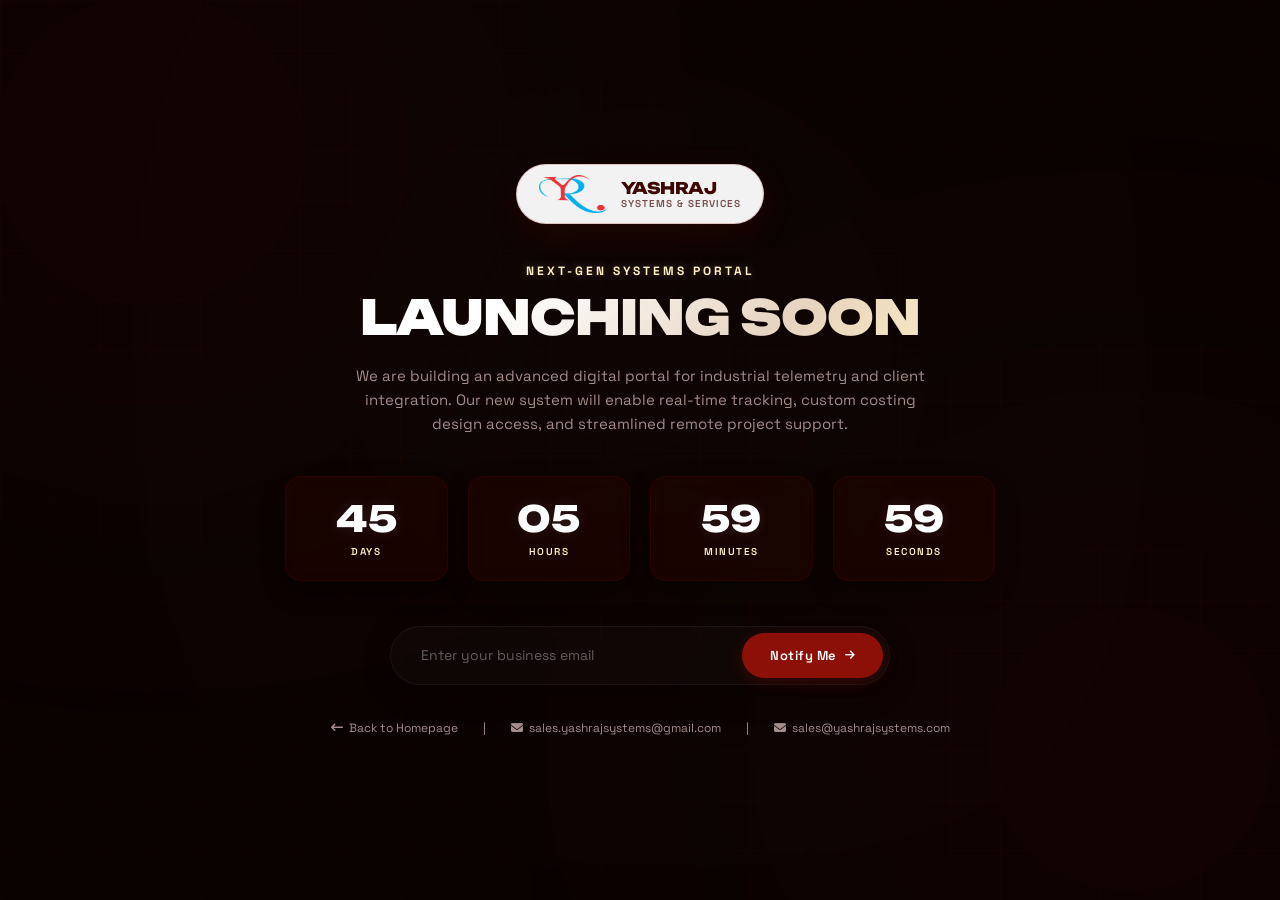
<file: coming-soon.html>
<!DOCTYPE html>
<html lang="en">
<head>
    <meta charset="UTF-8">
    <meta name="viewport" content="width=device-width, initial-scale=1.0">
    <title>Next-Gen Systems Portal | Coming Soon</title>
    <!-- FontAwesome for Premium Icons -->
    <link rel="stylesheet" href="https://cdnjs.cloudflare.com/ajax/libs/font-awesome/6.4.0/css/all.min.css">
    <!-- Google Fonts -->
    <link rel="preconnect" href="https://fonts.googleapis.com">
    <link rel="preconnect" href="https://fonts.gstatic.com" crossorigin>
    <link href="https://fonts.googleapis.com/css2?family=Space+Grotesk:wght@400;500;600;700&family=Unbounded:wght@400;600;800;900&display=swap" rel="stylesheet">
    
    <style>
        :root {
            --bg-darkest: #0a0201;
            --color-crimson: #8C1007;
            --color-maroon: #660B05;
            --color-dark-maroon: #3E0703;
            --color-cream: #FFF0C4;
            --text-muted: #a38c8a;
            --transition-smooth: all 0.5s cubic-bezier(0.16, 1, 0.3, 1);
        }

        * {
            margin: 0;
            padding: 0;
            box-sizing: border-box;
        }

        html, body {
            width: 100%;
            height: 100%;
            background-color: var(--bg-darkest);
            color: #ffffff;
            font-family: 'Space Grotesk', sans-serif;
            overflow: hidden;
            display: flex;
            align-items: center;
            justify-content: center;
            position: relative;
        }

        /* Ambient Glowing Background Elements */
        .glowing-auroras {
            position: absolute;
            inset: 0;
            overflow: hidden;
            z-index: 1;
            pointer-events: none;
        }

        .aurora {
            position: absolute;
            border-radius: 50%;
            filter: blur(140px);
            opacity: 0.15;
            mix-blend-mode: screen;
            animation: floatGlow 15s ease-in-out infinite alternate;
        }

        .aurora-1 {
            width: 500px;
            height: 500px;
            background: radial-gradient(circle, var(--color-crimson) 0%, transparent 80%);
            top: -100px;
            left: -100px;
            animation-delay: 0s;
        }

        .aurora-2 {
            width: 600px;
            height: 600px;
            background: radial-gradient(circle, var(--color-maroon) 0%, transparent 80%);
            bottom: -150px;
            right: -150px;
            animation-delay: -5s;
        }

        .aurora-3 {
            width: 400px;
            height: 400px;
            background: radial-gradient(circle, var(--color-cream) 0%, transparent 80%);
            top: 40%;
            left: 50%;
            transform: translate(-50%, -50%);
            opacity: 0.05;
            animation-duration: 20s;
        }

        @keyframes floatGlow {
            0% {
                transform: translate(0, 0) scale(1);
            }
            100% {
                transform: translate(60px, 40px) scale(1.2);
            }
        }

        /* Grid Overlay for Cybernetic Feel */
        .cyber-grid {
            position: absolute;
            inset: 0;
            background-image: 
                linear-gradient(to right, rgba(140, 16, 7, 0.03) 1px, transparent 1px),
                linear-gradient(to bottom, rgba(140, 16, 7, 0.03) 1px, transparent 1px);
            background-size: 50px 50px;
            z-index: 2;
            pointer-events: none;
        }

        /* Central Content Container */
        .coming-soon-container {
            width: 90%;
            max-width: 750px;
            text-align: center;
            z-index: 10;
            position: relative;
            padding: 40px 20px;
        }

        /* Logo Branding styling */
        .brand-logo-container {
            display: inline-flex;
            align-items: center;
            justify-content: center;
            gap: 14px;
            padding: 10px 22px;
            background: rgba(255, 255, 255, 0.95);
            border: 1.5px solid rgba(140, 16, 7, 0.2);
            border-radius: 50px;
            box-shadow: 0 10px 30px rgba(140, 16, 7, 0.15);
            margin-bottom: 35px;
            transform: translateY(0);
            transition: var(--transition-smooth);
        }

        .brand-logo-container:hover {
            transform: translateY(-3px);
            box-shadow: 0 15px 35px rgba(140, 16, 7, 0.25);
        }

        .logo-img {
            height: 38px;
            width: auto;
            object-fit: contain;
        }

        .logo-text-title {
            font-family: 'Unbounded', sans-serif;
            font-size: 16px;
            font-weight: 800;
            color: var(--color-dark-maroon);
            letter-spacing: -0.5px;
            text-transform: uppercase;
        }

        .logo-text-sub {
            font-family: 'Space Grotesk', sans-serif;
            font-size: 10px;
            color: rgba(62, 7, 3, 0.7);
            font-weight: 600;
            letter-spacing: 1px;
            text-transform: uppercase;
            display: block;
            margin-top: -2px;
            text-align: left;
        }

        /* Headings */
        .subheading-cyber {
            font-family: 'Space Grotesk', sans-serif;
            font-size: 12px;
            font-weight: 700;
            text-transform: uppercase;
            letter-spacing: 0.25em;
            color: var(--color-cream);
            margin-bottom: 12px;
            display: inline-block;
            text-shadow: 0 0 10px rgba(255, 240, 196, 0.3);
        }

        h1 {
            font-family: 'Unbounded', sans-serif;
            font-size: clamp(28px, 6vw, 48px);
            font-weight: 900;
            text-transform: uppercase;
            line-height: 1.1;
            letter-spacing: -1px;
            margin-bottom: 20px;
            background: linear-gradient(135deg, #ffffff 30%, #e6d3c0 70%, var(--color-cream) 100%);
            -webkit-background-clip: text;
            -webkit-text-fill-color: transparent;
        }

        p.description {
            font-size: 15px;
            color: var(--text-muted);
            line-height: 1.6;
            max-width: 580px;
            margin: 0 auto 40px;
        }

        /* Countdown Grid */
        .countdown-container {
            display: grid;
            grid-template-columns: repeat(4, 1fr);
            gap: 20px;
            margin-bottom: 45px;
        }

        .countdown-block {
            background: rgba(62, 7, 3, 0.25);
            border: 1px solid rgba(140, 16, 7, 0.15);
            border-radius: 16px;
            padding: 22px 10px;
            backdrop-filter: blur(12px);
            -webkit-backdrop-filter: blur(12px);
            box-shadow: 0 10px 25px rgba(0, 0, 0, 0.3);
            position: relative;
            overflow: hidden;
            transition: var(--transition-smooth);
        }

        .countdown-block::before {
            content: '';
            position: absolute;
            top: 0;
            left: 0;
            width: 100%;
            height: 2px;
            background: linear-gradient(90deg, transparent, var(--color-cream), transparent);
            transform: translateX(-100%);
            transition: 0.5s;
        }

        .countdown-block:hover {
            transform: translateY(-5px);
            border-color: rgba(140, 16, 7, 0.4);
            box-shadow: 0 15px 35px rgba(140, 16, 7, 0.15);
        }

        .countdown-block:hover::before {
            transform: translateX(100%);
        }

        .countdown-number {
            font-family: 'Unbounded', sans-serif;
            font-size: clamp(24px, 4vw, 36px);
            font-weight: 800;
            color: #ffffff;
            line-height: 1.1;
            margin-bottom: 6px;
            text-shadow: 0 0 15px rgba(255, 255, 255, 0.1);
        }

        .countdown-label {
            font-size: 10px;
            font-weight: 600;
            text-transform: uppercase;
            letter-spacing: 0.15em;
            color: var(--color-cream);
        }

        /* Subscription Form styling */
        .subscription-panel {
            background: rgba(255, 255, 255, 0.02);
            border: 1px solid rgba(255, 255, 255, 0.05);
            border-radius: 50px;
            padding: 6px;
            display: flex;
            align-items: center;
            max-width: 500px;
            margin: 0 auto 35px;
            box-shadow: 0 8px 32px rgba(0, 0, 0, 0.2);
            transition: var(--transition-smooth);
        }

        .subscription-panel:focus-within {
            border-color: rgba(140, 16, 7, 0.4);
            box-shadow: 0 8px 32px rgba(140, 16, 7, 0.1);
            background: rgba(255, 255, 255, 0.03);
        }

        .subscription-input {
            flex: 1;
            background: transparent;
            border: none;
            outline: none;
            padding: 0 24px;
            color: #ffffff;
            font-size: 14px;
            font-family: 'Space Grotesk', sans-serif;
        }

        .subscription-input::placeholder {
            color: rgba(255, 255, 255, 0.35);
        }

        .subscription-btn {
            background: var(--color-crimson);
            color: #ffffff;
            border: none;
            outline: none;
            padding: 14px 28px;
            border-radius: 50px;
            font-family: 'Space Grotesk', sans-serif;
            font-weight: 600;
            font-size: 13px;
            letter-spacing: 0.5px;
            cursor: pointer;
            display: flex;
            align-items: center;
            gap: 8px;
            transition: var(--transition-smooth);
            box-shadow: 0 4px 15px rgba(140, 16, 7, 0.3);
        }

        .subscription-btn:hover {
            background: #a81308;
            box-shadow: 0 6px 20px rgba(140, 16, 7, 0.5);
            transform: scale(1.02);
        }

        .subscription-btn i {
            font-size: 11px;
            transition: transform 0.3s ease;
        }

        .subscription-btn:hover i {
            transform: translateX(4px);
        }

        /* Success state for Form */
        .success-message {
            display: none;
            font-size: 14px;
            color: var(--color-cream);
            margin: 15px 0;
            font-weight: 500;
            animation: fadeIn 0.5s ease forwards;
        }

        @keyframes fadeIn {
            from { opacity: 0; transform: translateY(5px); }
            to { opacity: 1; transform: translateY(0); }
        }

        /* Bottom info & Navigation back link */
        .bottom-nav {
            margin-top: 30px;
            display: flex;
            align-items: center;
            justify-content: center;
            gap: 25px;
            font-size: 12px;
            color: var(--text-muted);
        }

        .bottom-nav a {
            color: var(--text-muted);
            text-decoration: none;
            transition: var(--transition-smooth);
            display: flex;
            align-items: center;
            gap: 6px;
        }

        .bottom-nav a:hover {
            color: var(--color-cream);
        }

        /* Responsive breakpoints */
        @media (max-width: 600px) {
            .countdown-container {
                grid-template-columns: repeat(2, 1fr);
                gap: 12px;
            }
            .subscription-panel {
                border-radius: 16px;
                flex-direction: column;
                padding: 10px;
                gap: 10px;
                background: rgba(255, 255, 255, 0.03);
            }
            .subscription-input {
                width: 100%;
                padding: 12px 16px;
                text-align: center;
            }
            .subscription-btn {
                width: 100%;
                justify-content: center;
                border-radius: 10px;
            }
            .brand-logo-container {
                margin-bottom: 25px;
            }
        }
    </style>
</head>
<body>

    <!-- Cyber Background Elements -->
    <div class="glowing-auroras">
        <div class="aurora aurora-1"></div>
        <div class="aurora aurora-2"></div>
        <div class="aurora aurora-3"></div>
    </div>
    <div class="cyber-grid"></div>

    <div class="coming-soon-container">
        
        <!-- White back capsule Brand Logo -->
        <div class="brand-logo-container">
            <img class="logo-img" src="YASHRAJ LOGO 4.png" alt="YashRaj Systems Logo">
            <div style="text-align: left;">
                <span class="logo-text-title">YashRaj</span>
                <span class="logo-text-sub">Systems & Services</span>
            </div>
        </div>

        <div>
            <span class="subheading-cyber">Next-Gen Systems Portal</span>
            <h1>Launching Soon</h1>
            <p class="description">We are building an advanced digital portal for industrial telemetry and client integration. Our new system will enable real-time tracking, custom costing design access, and streamlined remote project support.</p>
        </div>

        <!-- Dynamic relative countdown timer -->
        <div class="countdown-container">
            <div class="countdown-block">
                <div class="countdown-number" id="days">00</div>
                <div class="countdown-label">Days</div>
            </div>
            <div class="countdown-block">
                <div class="countdown-number" id="hours">00</div>
                <div class="countdown-label">Hours</div>
            </div>
            <div class="countdown-block">
                <div class="countdown-number" id="minutes">00</div>
                <div class="countdown-label">Minutes</div>
            </div>
            <div class="countdown-block">
                <div class="countdown-number" id="seconds">00</div>
                <div class="countdown-label">Seconds</div>
            </div>
        </div>

        <!-- Inline subscription Form -->
        <form id="subscribeForm" onsubmit="handleSubscribe(event)">
            <div class="subscription-panel">
                <input class="subscription-input" type="email" placeholder="Enter your business email" required id="emailInput">
                <button class="subscription-btn" type="submit">
                    Notify Me <i class="fa-solid fa-arrow-right"></i>
                </button>
            </div>
        </form>
        <div class="success-message" id="successMsg">
            <i class="fa-solid fa-circle-check" style="margin-right: 6px;"></i> Thank you! We will alert you on launch.
        </div>

        <!-- Bottom Return navigation and contact icons -->
        <div class="bottom-nav" style="flex-wrap: wrap; gap: 15px 25px;">
            <a href="index.html">
                <i class="fa-solid fa-arrow-left-long"></i> Back to Homepage
            </a>
            <span>|</span>
            <a href="mailto:sales.yashrajsystems@gmail.com">
                <i class="fa-solid fa-envelope"></i> sales.yashrajsystems@gmail.com
            </a>
            <span>|</span>
            <a href="mailto:sales@yashrajsystems.com">
                <i class="fa-solid fa-envelope"></i> sales@yashrajsystems.com
            </a>
        </div>

    </div>

    <!-- Script logic for countdown and notify form -->
    <script>
        // Set countdown date dynamically to 45 days in the future from current time.
        // This ensures the demo ticking countdown is ALWAYS active and never expired.
        const targetDate = new Date();
        targetDate.setDate(targetDate.getDate() + 45);
        targetDate.setHours(targetDate.getHours() + 6);

        function updateCountdown() {
            const now = new Date().getTime();
            const difference = targetDate.getTime() - now;

            if (difference < 0) {
                document.querySelector(".countdown-container").innerHTML = "<div style='grid-column: 1 / -1; font-family: Unbounded; color: var(--color-cream); font-size: 18px;'>PORTAL LAUNCHED</div>";
                return;
            }

            // Calculation rules
            const days = Math.floor(difference / (1000 * 60 * 60 * 24));
            const hours = Math.floor((difference % (1000 * 60 * 60 * 24)) / (1000 * 60 * 60));
            const minutes = Math.floor((difference % (1000 * 60 * 60)) / (1000 * 60));
            const seconds = Math.floor((difference % (1000 * 60)) / 1000);

            // Output values padded with zero
            document.getElementById("days").innerText = days.toString().padStart(2, '0');
            document.getElementById("hours").innerText = hours.toString().padStart(2, '0');
            document.getElementById("minutes").innerText = minutes.toString().padStart(2, '0');
            document.getElementById("seconds").innerText = seconds.toString().padStart(2, '0');
        }

        // Run timer every second
        setInterval(updateCountdown, 1000);
        updateCountdown();

        // Subscribe handler
        function handleSubscribe(e) {
            e.preventDefault();
            const input = document.getElementById("emailInput");
            const form = document.getElementById("subscribeForm");
            const success = document.getElementById("successMsg");

            if (input.value) {
                form.style.display = "none";
                success.style.display = "block";
            }
        }
    </script>
</body>
</html>
</file>
